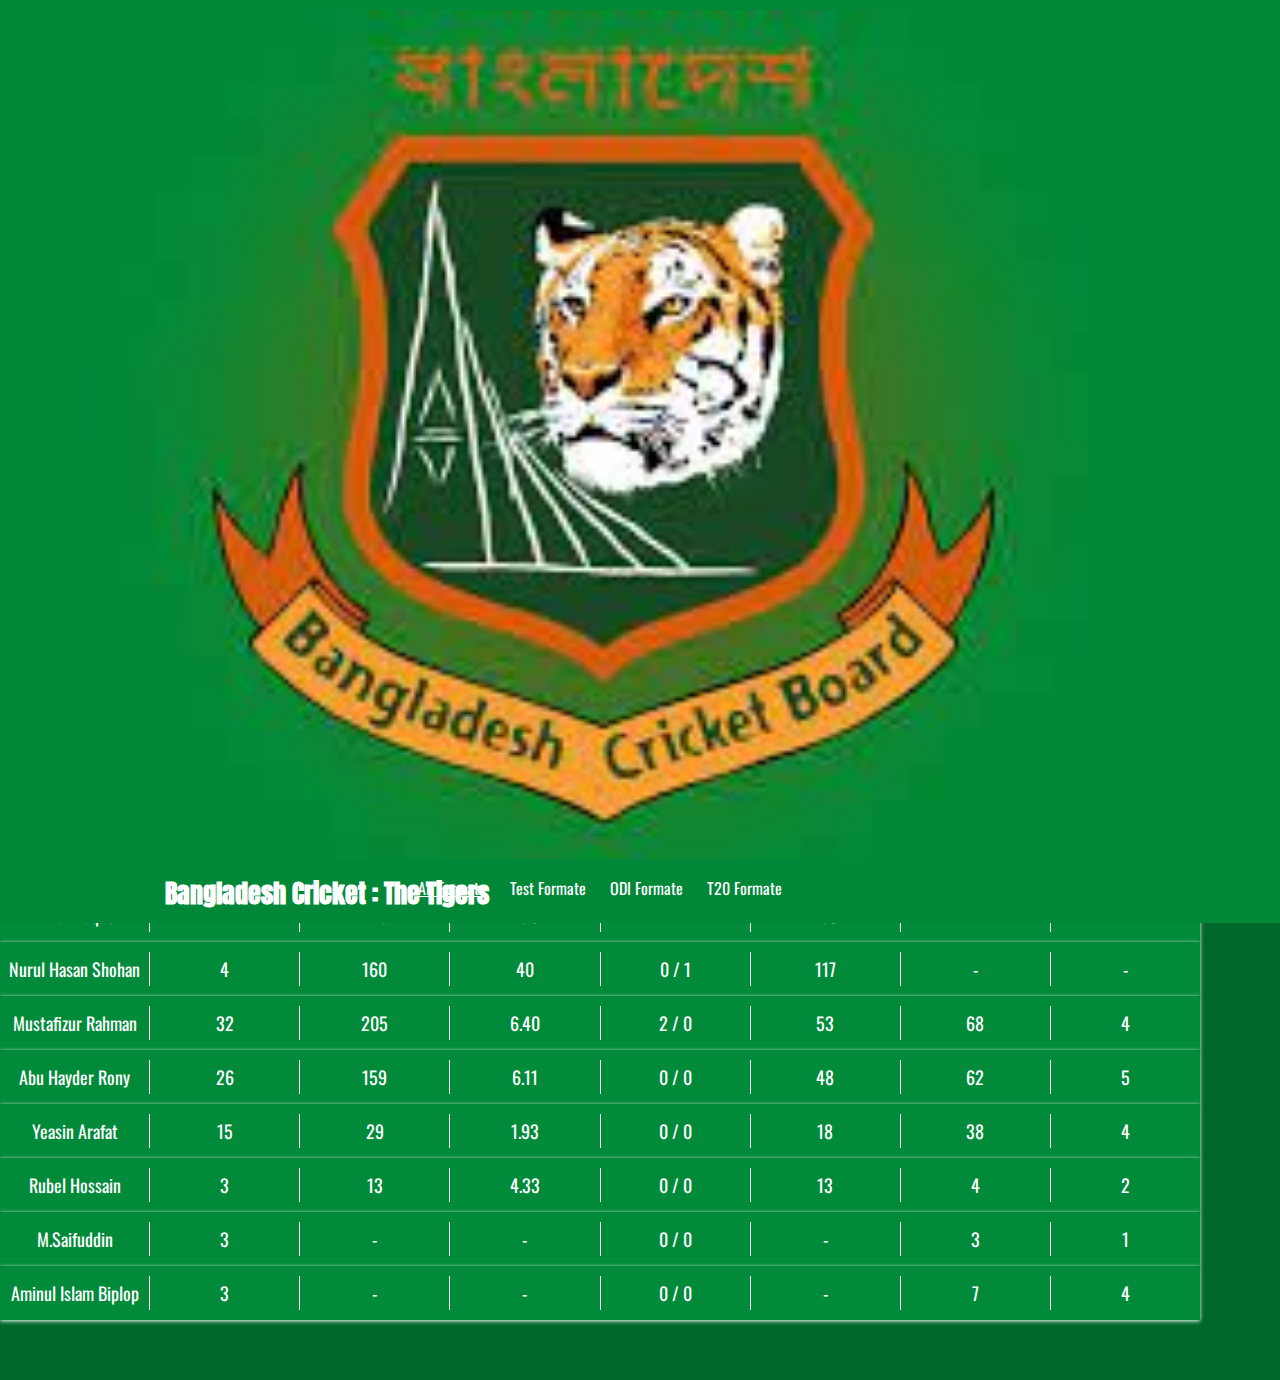
<file: index.html>
<!DOCTYPE html>
<html lang="en">
  <head>
    <meta charset="UTF-8" />
    <meta http-equiv="X-UA-Compatible" content="IE=edge" />
    <meta name="viewport" content="width=device-width, initial-scale=1.0" />
    <title>bangladeshcricket.com</title>
    <link rel="icon" href="img/domain.png" />
    <!-- google font -->
    <link rel="preconnect" href="https://fonts.gstatic.com" />
    <link
      href="https://fonts.googleapis.com/css2?family=Anton&display=swap"
      rel="stylesheet"
    />
    <link rel="preconnect" href="https://fonts.gstatic.com" />
    <link
      href="https://fonts.googleapis.com/css2?family=Oswald:wght@200;300;400;500;600;700&display=swap"
      rel="stylesheet"
    />
    <!-- bootstrap -->
    <link
      href="https://cdn.jsdelivr.net/npm/bootstrap@5.0.0-beta3/dist/css/bootstrap.min.css"
      rel="stylesheet"
      integrity="sha384-eOJMYsd53ii+scO/bJGFsiCZc+5NDVN2yr8+0RDqr0Ql0h+rP48ckxlpbzKgwra6"
      crossorigin="anonymous"
    />
    <script
      src="https://cdn.jsdelivr.net/npm/bootstrap@5.0.0-beta3/dist/js/bootstrap.bundle.min.js"
      integrity="sha384-JEW9xMcG8R+pH31jmWH6WWP0WintQrMb4s7ZOdauHnUtxwoG2vI5DkLtS3qm9Ekf"
      crossorigin="anonymous"
    ></script>
    <link
      rel="stylesheet"
      href="https://maxcdn.bootstrapcdn.com/font-awesome/4.5.0/css/font-awesome.min.css"
    />
    <!-- font awesome -->
    <link
      rel="stylesheet"
      href="https://cdnjs.cloudflare.com/ajax/libs/font-awesome/5.15.3/css/all.min.css"
      integrity="sha512-iBBXm8fW90+nuLcSKlbmrPcLa0OT92xO1BIsZ+ywDWZCvqsWgccV3gFoRBv0z+8dLJgyAHIhR35VZc2oM/gI1w=="
      crossorigin="anonymous"
      referrerpolicy="no-referrer"
    />
    <!-- main css -->
    <link rel="stylesheet" href="style.css" />
  </head>

  <body>
    <section>
      <div class="header-section">
        <div class="container">
          <div class="row">
            <div class="col-lg-1">
              <div class="hdr-logo">
                <img src="img/bcb-logo.png" alt="" />
              </div>
            </div>
            <div class="col-lg-3">
              <div class="hdr-nam">
                <h6>Bangladesh Cricket : The Tigers</h6>
              </div>
            </div>
            <div class="col-lg-3"></div>
            <div class="col-lg-5">
              <div class="nav-item">
                <ul>
                  <li><a href="index.html" class="actv-nav">All Formate</a></li>
                  <li><a href="#">Test Formate</a></li>
                  <li><a href="odi-formate.html">ODI Formate</a></li>
                  <li><a href="#">T20 Formate</a></li>
                </ul>
              </div>
            </div>
          </div>
        </div>
      </div>
    </section>

    <section>
      <div class="career-section">
        <div class="container">
          <div class="carrer-hdr">
            <h6>Bangladesh Player Carrer ( All Formate )</h6>
          </div>
          <div class="career-details">
            <div class="table-box">
              <div class="table-row">
                <div class="table-cell">
                  <p>Player Name</p>
                </div>
                <div class="table-cell">
                  <p>Match</p>
                </div>
                <div class="table-cell">
                  <p>Run</p>
                </div>
                <div class="table-cell">
                  <p>Average</p>
                </div>
                <div class="table-cell">
                  <p>50 / 100</p>
                </div>
                <div class="table-cell">
                  <p>Best Runs</p>
                </div>
                <div class="table-cell">
                  <p>Wicket</p>
                </div>
                <div class="table-cell last-cell">
                  <p>Best Wickets</p>
                </div>
              </div>
            </div>

            <div class="table-box">
              <div class="table-row player-stat">
                <div class="table-cell">
                  <a href="shakibalhasan.html">
                    <p>Shakib Al Hasan</p>
                  </a>
                </div>
                <div class="table-cell">
                  <p>32</p>
                </div>
                <div class="table-cell">
                  <p>1753</p>
                </div>
                <div class="table-cell">
                  <p>54.78</p>
                </div>
                <div class="table-cell">
                  <p>6 / 7</p>
                </div>
                <div class="table-cell">
                  <p>217*</p>
                </div>
                <div class="table-cell">
                  <p>81</p>
                </div>
                <div class="table-cell last-cell">
                  <p>6</p>
                </div>
              </div>
            </div>

            <div class="table-box">
              <div class="table-row player-stat">
                <div class="table-cell">
                  <a href="#">
                    <p>Tamim Iqbal</p>
                  </a>
                </div>
                <div class="table-cell">
                  <p>32</p>
                </div>
                <div class="table-cell">
                  <p>1694</p>
                </div>
                <div class="table-cell">
                  <p>52.93</p>
                </div>
                <div class="table-cell">
                  <p>6 / 7</p>
                </div>
                <div class="table-cell">
                  <p>176</p>
                </div>
                <div class="table-cell">
                  <p>-</p>
                </div>
                <div class="table-cell last-cell">
                  <p>-</p>
                </div>
              </div>
            </div>

            <div class="table-box">
              <div class="table-row player-stat">
                <div class="table-cell">
                  <a href="#">
                    <p>Anamul Haque</p>
                  </a>
                </div>
                <div class="table-cell">
                  <p>29</p>
                </div>
                <div class="table-cell">
                  <p>1380</p>
                </div>
                <div class="table-cell">
                  <p>47.58</p>
                </div>
                <div class="table-cell">
                  <p>11 / 2</p>
                </div>
                <div class="table-cell">
                  <p>152</p>
                </div>
                <div class="table-cell">
                  <p>-</p>
                </div>
                <div class="table-cell last-cell">
                  <p>-</p>
                </div>
              </div>
            </div>

            <div class="table-box">
              <div class="table-row player-stat">
                <div class="table-cell">
                  <a href="#">
                    <p>Mushfiqur Rahim</p>
                  </a>
                </div>
                <div class="table-cell">
                  <p>32</p>
                </div>
                <div class="table-cell">
                  <p>1417</p>
                </div>
                <div class="table-cell">
                  <p>44.28</p>
                </div>
                <div class="table-cell">
                  <p>6 / 6</p>
                </div>
                <div class="table-cell">
                  <p>146</p>
                </div>
                <div class="table-cell">
                  <p>-</p>
                </div>
                <div class="table-cell last-cell">
                  <p>-</p>
                </div>
              </div>
            </div>

            <div class="table-box">
              <div class="table-row player-stat">
                <div class="table-cell">
                  <a href="#">
                    <p>Liton Das</p>
                  </a>
                </div>
                <div class="table-cell">
                  <p>10</p>
                </div>
                <div class="table-cell">
                  <p>510</p>
                </div>
                <div class="table-cell">
                  <p>51</p>
                </div>
                <div class="table-cell">
                  <p>4 / 1</p>
                </div>
                <div class="table-cell">
                  <p>101</p>
                </div>
                <div class="table-cell">
                  <p>-</p>
                </div>
                <div class="table-cell last-cell">
                  <p>-</p>
                </div>
              </div>
            </div>

            <div class="table-box">
              <div class="table-row player-stat">
                <div class="table-cell">
                  <a href="#">
                    <p>Mahmudullah Riyad</p>
                  </a>
                </div>
                <div class="table-cell">
                  <p>28</p>
                </div>
                <div class="table-cell">
                  <p>1159</p>
                </div>
                <div class="table-cell">
                  <p>41.39</p>
                </div>
                <div class="table-cell">
                  <p>6 / 2</p>
                </div>
                <div class="table-cell">
                  <p>219</p>
                </div>
                <div class="table-cell">
                  <p>-</p>
                </div>
                <div class="table-cell last-cell">
                  <p>-</p>
                </div>
              </div>
            </div>

            <div class="table-box">
              <div class="table-row player-stat">
                <div class="table-cell">
                  <a href="#">
                    <p>Soumya Sarker</p>
                  </a>
                </div>
                <div class="table-cell">
                  <p>19</p>
                </div>
                <div class="table-cell">
                  <p>878</p>
                </div>
                <div class="table-cell">
                  <p>46.21</p>
                </div>
                <div class="table-cell">
                  <p>2 / 3</p>
                </div>
                <div class="table-cell">
                  <p>180</p>
                </div>
                <div class="table-cell">
                  <p>-</p>
                </div>
                <div class="table-cell last-cell">
                  <p>-</p>
                </div>
              </div>
            </div>

            <div class="table-box">
              <div class="table-row player-stat">
                <div class="table-cell">
                  <a href="#">
                    <p>Mehedi Hasan Miraj</p>
                  </a>
                </div>
                <div class="table-cell">
                  <p>29</p>
                </div>
                <div class="table-cell">
                  <p>384</p>
                </div>
                <div class="table-cell">
                  <p>13.24</p>
                </div>
                <div class="table-cell">
                  <p>0 / 1</p>
                </div>
                <div class="table-cell">
                  <p>112*</p>
                </div>
                <div class="table-cell">
                  <p>55</p>
                </div>
                <div class="table-cell last-cell">
                  <p>5</p>
                </div>
              </div>
            </div>

            <div class="table-box">
              <div class="table-row player-stat">
                <div class="table-cell">
                  <a href="#">
                    <p>Mosaddek Saikat</p>
                  </a>
                </div>
                <div class="table-cell">
                  <p>5</p>
                </div>
                <div class="table-cell">
                  <p>91</p>
                </div>
                <div class="table-cell">
                  <p>18.2</p>
                </div>
                <div class="table-cell">
                  <p>1 / 0</p>
                </div>
                <div class="table-cell">
                  <p>60</p>
                </div>
                <div class="table-cell">
                  <p>5</p>
                </div>
                <div class="table-cell last-cell">
                  <p>4</p>
                </div>
              </div>
            </div>

            <div class="table-box">
              <div class="table-row player-stat">
                <div class="table-cell">
                  <a href="#">
                    <p>Sabbir Rahman</p>
                  </a>
                </div>
                <div class="table-cell">
                  <p>6</p>
                </div>
                <div class="table-cell">
                  <p>218</p>
                </div>
                <div class="table-cell">
                  <p>36.33</p>
                </div>
                <div class="table-cell">
                  <p>0 / 1</p>
                </div>
                <div class="table-cell">
                  <p>204</p>
                </div>
                <div class="table-cell">
                  <p>-</p>
                </div>
                <div class="table-cell last-cell">
                  <p>-</p>
                </div>
              </div>
            </div>

            <div class="table-box">
              <div class="table-row player-stat">
                <div class="table-cell">
                  <a href="#">
                    <p>Mashrafe Mortoza</p>
                  </a>
                </div>
                <div class="table-cell">
                  <p>10</p>
                </div>
                <div class="table-cell">
                  <p>46</p>
                </div>
                <div class="table-cell">
                  <p>4.60</p>
                </div>
                <div class="table-cell">
                  <p>0 / 0</p>
                </div>
                <div class="table-cell">
                  <p>25</p>
                </div>
                <div class="table-cell">
                  <p>20</p>
                </div>
                <div class="table-cell last-cell">
                  <p>7</p>
                </div>
              </div>
            </div>

            <div class="table-box">
              <div class="table-row player-stat">
                <div class="table-cell">
                  <a href="#">
                    <p>Mominul Haque</p>
                  </a>
                </div>
                <div class="table-cell">
                  <p>5</p>
                </div>
                <div class="table-cell">
                  <p>235</p>
                </div>
                <div class="table-cell">
                  <p>47</p>
                </div>
                <div class="table-cell">
                  <p>2 / 0</p>
                </div>
                <div class="table-cell">
                  <p>77</p>
                </div>
                <div class="table-cell">
                  <p>-</p>
                </div>
                <div class="table-cell last-cell">
                  <p>-</p>
                </div>
              </div>
            </div>

            <div class="table-box">
              <div class="table-row player-stat">
                <div class="table-cell">
                  <a href="#">
                    <p>Ariful Haque</p>
                  </a>
                </div>
                <div class="table-cell">
                  <p>12</p>
                </div>
                <div class="table-cell">
                  <p>246</p>
                </div>
                <div class="table-cell">
                  <p>20.5</p>
                </div>
                <div class="table-cell">
                  <p>1 / 1</p>
                </div>
                <div class="table-cell">
                  <p>108</p>
                </div>
                <div class="table-cell">
                  <p>-</p>
                </div>
                <div class="table-cell last-cell">
                  <p>-</p>
                </div>
              </div>
            </div>

            <div class="table-box">
              <div class="table-row player-stat">
                <div class="table-cell">
                  <a href="#">
                    <p>Nurul Hasan Shohan</p>
                  </a>
                </div>
                <div class="table-cell">
                  <p>4</p>
                </div>
                <div class="table-cell">
                  <p>160</p>
                </div>
                <div class="table-cell">
                  <p>40</p>
                </div>
                <div class="table-cell">
                  <p>0 / 1</p>
                </div>
                <div class="table-cell">
                  <p>117</p>
                </div>
                <div class="table-cell">
                  <p>-</p>
                </div>
                <div class="table-cell last-cell">
                  <p>-</p>
                </div>
              </div>
            </div>

            <div class="table-box">
              <div class="table-row player-stat">
                <div class="table-cell">
                  <a href="#">
                    <p>Mustafizur Rahman</p>
                  </a>
                </div>
                <div class="table-cell">
                  <p>32</p>
                </div>
                <div class="table-cell">
                  <p>205</p>
                </div>
                <div class="table-cell">
                  <p>6.40</p>
                </div>
                <div class="table-cell">
                  <p>2 / 0</p>
                </div>
                <div class="table-cell">
                  <p>53</p>
                </div>
                <div class="table-cell">
                  <p>68</p>
                </div>
                <div class="table-cell last-cell">
                  <p>4</p>
                </div>
              </div>
            </div>

            <div class="table-box">
              <div class="table-row player-stat">
                <div class="table-cell">
                  <a href="#">
                    <p>Abu Hayder Rony</p>
                  </a>
                </div>
                <div class="table-cell">
                  <p>26</p>
                </div>
                <div class="table-cell">
                  <p>159</p>
                </div>
                <div class="table-cell">
                  <p>6.11</p>
                </div>
                <div class="table-cell">
                  <p>0 / 0</p>
                </div>
                <div class="table-cell">
                  <p>48</p>
                </div>
                <div class="table-cell">
                  <p>62</p>
                </div>
                <div class="table-cell last-cell">
                  <p>5</p>
                </div>
              </div>
            </div>

            <div class="table-box">
              <div class="table-row player-stat">
                <div class="table-cell">
                  <a href="#">
                    <p>Yeasin Arafat</p>
                  </a>
                </div>
                <div class="table-cell">
                  <p>15</p>
                </div>
                <div class="table-cell">
                  <p>29</p>
                </div>
                <div class="table-cell">
                  <p>1.93</p>
                </div>
                <div class="table-cell">
                  <p>0 / 0</p>
                </div>
                <div class="table-cell">
                  <p>18</p>
                </div>
                <div class="table-cell">
                  <p>38</p>
                </div>
                <div class="table-cell last-cell">
                  <p>4</p>
                </div>
              </div>
            </div>

            <div class="table-box">
              <div class="table-row player-stat">
                <div class="table-cell">
                  <a href="#">
                    <p>Rubel Hossain</p>
                  </a>
                </div>
                <div class="table-cell">
                  <p>3</p>
                </div>
                <div class="table-cell">
                  <p>13</p>
                </div>
                <div class="table-cell">
                  <p>4.33</p>
                </div>
                <div class="table-cell">
                  <p>0 / 0</p>
                </div>
                <div class="table-cell">
                  <p>13</p>
                </div>
                <div class="table-cell">
                  <p>4</p>
                </div>
                <div class="table-cell last-cell">
                  <p>2</p>
                </div>
              </div>
            </div>

            <div class="table-box">
              <div class="table-row player-stat">
                <div class="table-cell">
                  <a href="#">
                    <p>M.Saifuddin</p>
                  </a>
                </div>
                <div class="table-cell">
                  <p>3</p>
                </div>
                <div class="table-cell">
                  <p>-</p>
                </div>
                <div class="table-cell">
                  <p>-</p>
                </div>
                <div class="table-cell">
                  <p>0 / 0</p>
                </div>
                <div class="table-cell">
                  <p>-</p>
                </div>
                <div class="table-cell">
                  <p>3</p>
                </div>
                <div class="table-cell last-cell">
                  <p>1</p>
                </div>
              </div>
            </div>

            <div class="table-box">
              <div class="table-row player-stat">
                <div class="table-cell">
                  <a href="#">
                    <p>Aminul Islam Biplop</p>
                  </a>
                </div>
                <div class="table-cell">
                  <p>3</p>
                </div>
                <div class="table-cell">
                  <p>-</p>
                </div>
                <div class="table-cell">
                  <p>-</p>
                </div>
                <div class="table-cell">
                  <p>0 / 0</p>
                </div>
                <div class="table-cell">
                  <p>-</p>
                </div>
                <div class="table-cell">
                  <p>7</p>
                </div>
                <div class="table-cell last-cell">
                  <p>4</p>
                </div>
              </div>
            </div>
          </div>
        </div>
      </div>
    </section>
  </body>
</html>
</file>
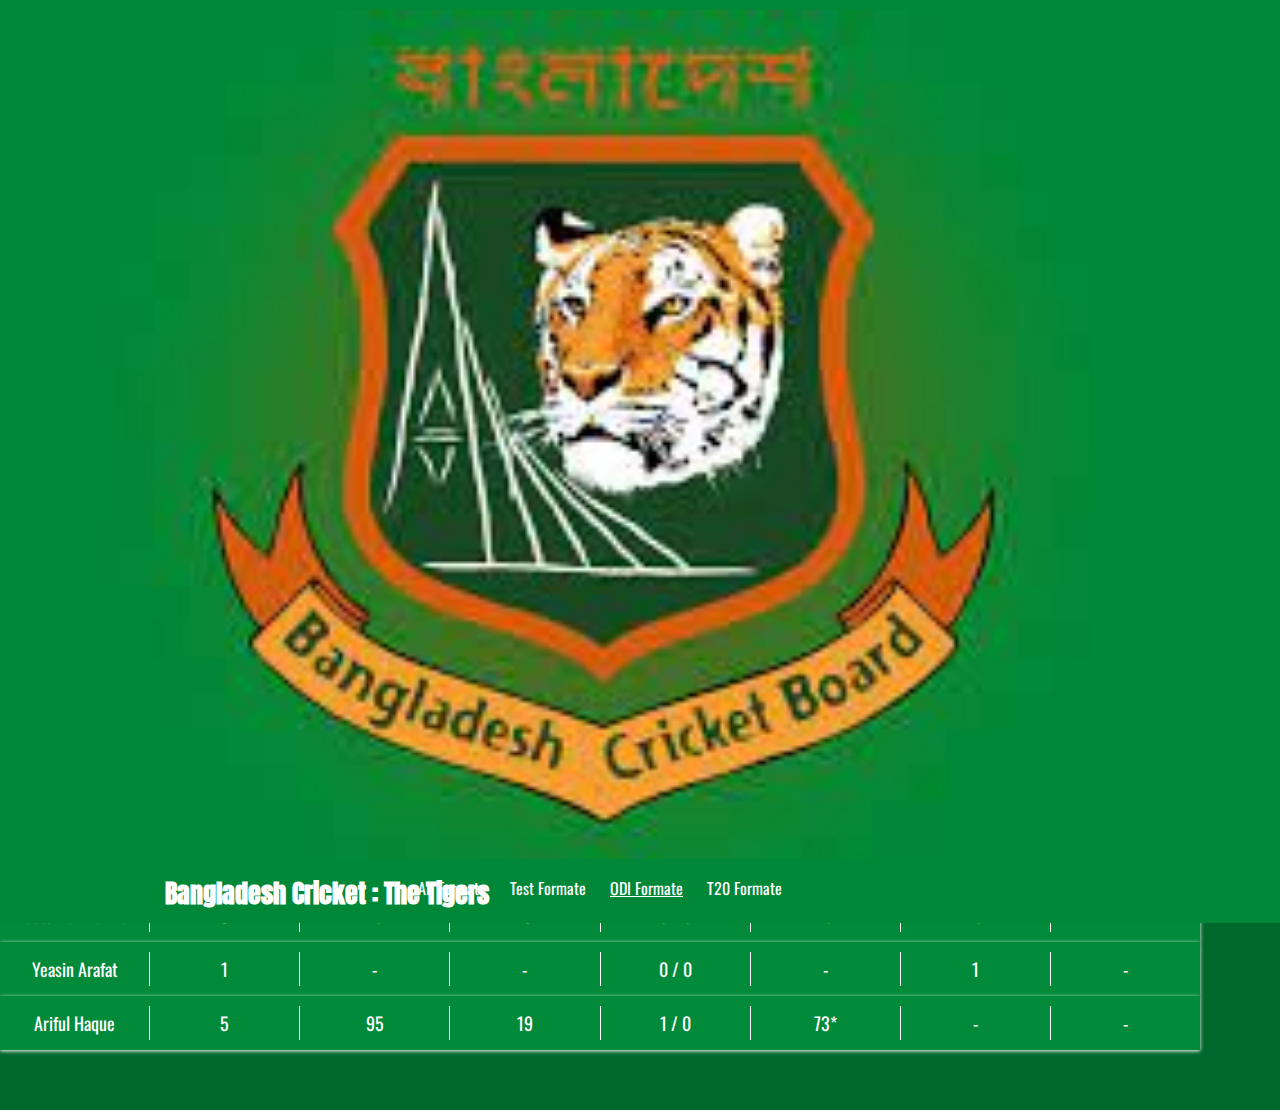
<file: odi-formate.html>
<!DOCTYPE html>
<html lang="en">

<head>
    <meta charset="UTF-8">
    <meta http-equiv="X-UA-Compatible" content="IE=edge">
    <meta name="viewport" content="width=device-width, initial-scale=1.0">
    <title>bangladeshcricket.com/ODI Formate</title>
    <link rel="icon" href="img/domain.png">
    <!-- google font -->
    <link rel="preconnect" href="https://fonts.gstatic.com">
    <link href="https://fonts.googleapis.com/css2?family=Anton&display=swap" rel="stylesheet">
    <link rel="preconnect" href="https://fonts.gstatic.com">
    <link href="https://fonts.googleapis.com/css2?family=Oswald:wght@200;300;400;500;600;700&display=swap"
        rel="stylesheet">
    <!-- bootstrap -->
    <link href="https://cdn.jsdelivr.net/npm/bootstrap@5.0.0-beta3/dist/css/bootstrap.min.css" rel="stylesheet"
        integrity="sha384-eOJMYsd53ii+scO/bJGFsiCZc+5NDVN2yr8+0RDqr0Ql0h+rP48ckxlpbzKgwra6" crossorigin="anonymous">
    <script src="https://cdn.jsdelivr.net/npm/bootstrap@5.0.0-beta3/dist/js/bootstrap.bundle.min.js"
        integrity="sha384-JEW9xMcG8R+pH31jmWH6WWP0WintQrMb4s7ZOdauHnUtxwoG2vI5DkLtS3qm9Ekf"
        crossorigin="anonymous"></script>
    <link rel="stylesheet" href="https://maxcdn.bootstrapcdn.com/font-awesome/4.5.0/css/font-awesome.min.css">
    <!-- font awesome -->
    <link rel="stylesheet" href="https://cdnjs.cloudflare.com/ajax/libs/font-awesome/5.15.3/css/all.min.css"
        integrity="sha512-iBBXm8fW90+nuLcSKlbmrPcLa0OT92xO1BIsZ+ywDWZCvqsWgccV3gFoRBv0z+8dLJgyAHIhR35VZc2oM/gI1w=="
        crossorigin="anonymous" referrerpolicy="no-referrer" />
    <!-- main css -->
    <link rel="stylesheet" href="style.css">
</head>

<body>
    <section>
        <div class="header-section">
            <div class="container">
                <div class="row">
                    <div class="col-lg-1">
                        <div class="hdr-logo">
                            <img src="img/bcb-logo.png" alt="">
                        </div>
                    </div>
                    <div class="col-lg-3">
                        <div class="hdr-nam">
                            <h6>Bangladesh Cricket : The Tigers</h6>
                        </div>
                    </div>
                    <div class="col-lg-3"></div>
                    <div class="col-lg-5">
                        <div class="nav-item">
                            <ul>
                                <li><a href="index.html">All Formate</a></li>
                                <li><a href="#">Test Formate</a></li>
                                <li><a href="odi-formate.html" class="actv-nav">ODI Formate</a></li>
                                <li><a href="#">T20 Formate</a></li>
                            </ul>
                        </div>
                    </div>
                </div>
            </div>
        </div>
    </section>

    <section>
        <div class="career-section">
            <div class="container">
                <div class="carrer-hdr">
                    <h6>Bangladesh Player Carrer ( ODI Formate )</h6>
                </div>
                <div class="career-details">
                    <div class="table-box">
                        <div class="table-row">
                            <div class="table-cell">
                                <p>Player Name</p>
                            </div>
                            <div class="table-cell">
                                <p>Match</p>
                            </div>
                            <div class="table-cell">
                                <p>Run</p>
                            </div>
                            <div class="table-cell">
                                <p>Average</p>
                            </div>
                            <div class="table-cell">
                                <p>50 / 100</p>
                            </div>
                            <div class="table-cell">
                                <p>Best Runs</p>
                            </div>
                            <div class="table-cell">
                                <p>Wicket</p>
                            </div>
                            <div class="table-cell last-cell">
                                <p>Best Wickets</p>
                            </div>
                        </div>
                    </div>


                    <div class="table-box">
                        <div class="table-row player-stat">
                            <div class="table-cell">
                                <p>Tamim Iqbal</p>
                            </div>
                            <div class="table-cell">
                                <p>8</p>
                            </div>
                            <div class="table-cell">
                                <p>425</p>
                            </div>
                            <div class="table-cell">
                                <p>53.12</p>
                            </div>
                            <div class="table-cell">
                                <p>2 / 2</p>
                            </div>
                            <div class="table-cell">
                                <p>129</p>
                            </div>
                            <div class="table-cell">
                                <p>-</p>
                            </div>
                            <div class="table-cell last-cell">
                                <p>-</p>
                            </div>
                        </div>
                    </div>


                    <div class="table-box">
                        <div class="table-row player-stat">
                            <div class="table-cell">
                                <p>Shakib Al Hasan</p>
                            </div>
                            <div class="table-cell">
                                <p>8</p>
                            </div>
                            <div class="table-cell">
                                <p>212</p>
                            </div>
                            <div class="table-cell">
                                <p>26.5</p>
                            </div>
                            <div class="table-cell">
                                <p>1 / 0</p>
                            </div>
                            <div class="table-cell">
                                <p>76</p>
                            </div>
                            <div class="table-cell">
                                <p>18</p>
                            </div>
                            <div class="table-cell last-cell">
                                <p>5</p>
                            </div>
                        </div>
                    </div>


                    <div class="table-box">
                        <div class="table-row player-stat">
                            <div class="table-cell">
                                <p>Mushfiqur Rahim</p>
                            </div>
                            <div class="table-cell">
                                <p>6</p>
                            </div>
                            <div class="table-cell">
                                <p>319</p>
                            </div>
                            <div class="table-cell">
                                <p>53.16</p>
                            </div>
                            <div class="table-cell">
                                <p>3 / 0</p>
                            </div>
                            <div class="table-cell">
                                <p>84</p>
                            </div>
                            <div class="table-cell">
                                <p>-</p>
                            </div>
                            <div class="table-cell last-cell">
                                <p>-</p>
                            </div>
                        </div>
                    </div>


                    <div class="table-box">
                        <div class="table-row player-stat">
                            <div class="table-cell">
                                <p>Mahmudullah Riyad</p>
                            </div>
                            <div class="table-cell">
                                <p>8</p>
                            </div>
                            <div class="table-cell">
                                <p>507</p>
                            </div>
                            <div class="table-cell">
                                <p>63.37</p>
                            </div>
                            <div class="table-cell">
                                <p>3 / 1</p>
                            </div>
                            <div class="table-cell">
                                <p>219*</p>
                            </div>
                            <div class="table-cell">
                                <p>1</p>
                            </div>
                            <div class="table-cell last-cell">
                                <p>1</p>
                            </div>
                        </div>
                    </div>


                    <div class="table-box">
                        <div class="table-row player-stat">
                            <div class="table-cell">
                                <p>Anamul Haque</p>
                            </div>
                            <div class="table-cell">
                                <p>5</p>
                            </div>
                            <div class="table-cell">
                                <p>213</p>
                            </div>
                            <div class="table-cell">
                                <p>42.6</p>
                            </div>
                            <div class="table-cell">
                                <p>3 / 0</p>
                            </div>
                            <div class="table-cell">
                                <p>81</p>
                            </div>
                            <div class="table-cell">
                                <p>-</p>
                            </div>
                            <div class="table-cell last-cell">
                                <p>-</p>
                            </div>
                        </div>
                    </div>


                    <div class="table-box">
                        <div class="table-row player-stat">
                            <div class="table-cell">
                                <p>Liton Das</p>
                            </div>
                            <div class="table-cell">
                                <p>1</p>
                            </div>
                            <div class="table-cell">
                                <p>1</p>
                            </div>
                            <div class="table-cell">
                                <p>1</p>
                            </div>
                            <div class="table-cell">
                                <p>0 / 0</p>
                            </div>
                            <div class="table-cell">
                                <p>1</p>
                            </div>
                            <div class="table-cell">
                                <p>-</p>
                            </div>
                            <div class="table-cell last-cell">
                                <p>-</p>
                            </div>
                        </div>
                    </div>



                    <div class="table-box">
                        <div class="table-row player-stat">
                            <div class="table-cell">
                                <p>Mehedi Miraj</p>
                            </div>
                            <div class="table-cell">
                                <p>8</p>
                            </div>
                            <div class="table-cell">
                                <p>158</p>
                            </div>
                            <div class="table-cell">
                                <p>19.75</p>
                            </div>
                            <div class="table-cell">
                                <p>1 / 0</p>
                            </div>
                            <div class="table-cell">
                                <p>61</p>
                            </div>
                            <div class="table-cell">
                                <p>15</p>
                            </div>
                            <div class="table-cell last-cell">
                                <p>4</p>
                            </div>
                        </div>
                    </div>



                    <div class="table-box">
                        <div class="table-row player-stat">
                            <div class="table-cell">
                                <p>Mosaddex Saikat</p>
                            </div>
                            <div class="table-cell">
                                <p>1</p>
                            </div>
                            <div class="table-cell">
                                <p>11</p>
                            </div>
                            <div class="table-cell">
                                <p>11</p>
                            </div>
                            <div class="table-cell">
                                <p>0 / 0</p>
                            </div>
                            <div class="table-cell">
                                <p>11</p>
                            </div>
                            <div class="table-cell">
                                <p>1</p>
                            </div>
                            <div class="table-cell last-cell">
                                <p>1</p>
                            </div>
                        </div>
                    </div>


                    <div class="table-box">
                        <div class="table-row player-stat">
                            <div class="table-cell">
                                <p>Mashrafe Mortoza</p>
                            </div>
                            <div class="table-cell">
                                <p>7</p>
                            </div>
                            <div class="table-cell">
                                <p>46</p>
                            </div>
                            <div class="table-cell">
                                <p>6.57</p>
                            </div>
                            <div class="table-cell">
                                <p>0 / 0</p>
                            </div>
                            <div class="table-cell">
                                <p>25</p>
                            </div>
                            <div class="table-cell">
                                <p>17</p>
                            </div>
                            <div class="table-cell last-cell">
                                <p>7</p>
                            </div>
                        </div>
                    </div>



                    <div class="table-box">
                        <div class="table-row player-stat">
                            <div class="table-cell">
                                <p>Sabbir Rahman</p>
                            </div>
                            <div class="table-cell">
                                <p>1</p>
                            </div>
                            <div class="table-cell">
                                <p>28</p>
                            </div>
                            <div class="table-cell">
                                <p>28</p>
                            </div>
                            <div class="table-cell">
                                <p>0 / 0</p>
                            </div>
                            <div class="table-cell">
                                <p>28</p>
                            </div>
                            <div class="table-cell">
                                <p>-</p>
                            </div>
                            <div class="table-cell last-cell">
                                <p>-</p>
                            </div>
                        </div>
                    </div>


                    <div class="table-box">
                        <div class="table-row player-stat">
                            <div class="table-cell">
                                <p>Soumya Sarker</p>
                            </div>
                            <div class="table-cell">
                                <p>2</p>
                            </div>
                            <div class="table-cell">
                                <p>59</p>
                            </div>
                            <div class="table-cell">
                                <p>29.5</p>
                            </div>
                            <div class="table-cell">
                                <p>0 / 0</p>
                            </div>
                            <div class="table-cell">
                                <p>35</p>
                            </div>
                            <div class="table-cell">
                                <p>-</p>
                            </div>
                            <div class="table-cell last-cell">
                                <p>-</p>
                            </div>
                        </div>
                    </div>


                    <div class="table-box">
                        <div class="table-row player-stat">
                            <div class="table-cell">
                                <p>Abu Hayder Rony</p>
                            </div>
                            <div class="table-cell">
                                <p>7</p>
                            </div>
                            <div class="table-cell">
                                <p>77</p>
                            </div>
                            <div class="table-cell">
                                <p>11</p>
                            </div>
                            <div class="table-cell">
                                <p>0 / 0</p>
                            </div>
                            <div class="table-cell">
                                <p>48*</p>
                            </div>
                            <div class="table-cell">
                                <p>9</p>
                            </div>
                            <div class="table-cell last-cell">
                                <p>3</p>
                            </div>
                        </div>
                    </div>


                    <div class="table-box">
                        <div class="table-row player-stat">
                            <div class="table-cell">
                                <p>Mustafizur Rahman</p>
                            </div>
                            <div class="table-cell">
                                <p>8</p>
                            </div>
                            <div class="table-cell">
                                <p>19</p>
                            </div>
                            <div class="table-cell">
                                <p>2.37</p>
                            </div>
                            <div class="table-cell">
                                <p>0 / 0</p>
                            </div>
                            <div class="table-cell">
                                <p>19</p>
                            </div>
                            <div class="table-cell">
                                <p>19</p>
                            </div>
                            <div class="table-cell last-cell">
                                <p>4</p>
                            </div>
                        </div>
                    </div>


                    <div class="table-box">
                        <div class="table-row player-stat">
                            <div class="table-cell">
                                <p>Yeasin Arafat</p>
                            </div>
                            <div class="table-cell">
                                <p>1</p>
                            </div>
                            <div class="table-cell">
                                <p>-</p>
                            </div>
                            <div class="table-cell">
                                <p>-</p>
                            </div>
                            <div class="table-cell">
                                <p>0 / 0</p>
                            </div>
                            <div class="table-cell">
                                <p>-</p>
                            </div>
                            <div class="table-cell">
                                <p>1</p>
                            </div>
                            <div class="table-cell last-cell">
                                <p>-</p>
                            </div>
                        </div>
                    </div>

                    <div class="table-box">
                        <div class="table-row player-stat">
                            <div class="table-cell">
                                <p>Ariful Haque</p>
                            </div>
                            <div class="table-cell">
                                <p>5</p>
                            </div>
                            <div class="table-cell">
                                <p>95</p>
                            </div>
                            <div class="table-cell">
                                <p>19</p>
                            </div>
                            <div class="table-cell">
                                <p>1 / 0</p>
                            </div>
                            <div class="table-cell">
                                <p>73*</p>
                            </div>
                            <div class="table-cell">
                                <p>-</p>
                            </div>
                            <div class="table-cell last-cell">
                                <p>-</p>
                            </div>
                        </div>
                    </div>


                </div>
            </div>
        </div>
    </section>
</body>

</html>
</file>
<file: style.css>
*{
    margin: 0;
    padding: 0;
}
.container{
	max-width: 1200px;
}
.header-section{
    width: 100%;
    padding:10px;
    background: #008738;
    position: fixed;
    top: 0;
    left: 0;
    z-index:999;
}
.hdr-logo{
    position: relative;
}
.hdr-logo img{
    width:100%;
}
.hdr-nam h6 {
	color: #fff;
	font-size: 26px;
	margin-bottom: 0;
	padding:10px 0;
	position: absolute;
	left:165px;
    font-family: 'Anton', sans-serif;
}
.nav-item ul{
    padding-left: 0;
    margin-bottom: 0;
    padding:13px 0;
    text-align: center;
}
.nav-item ul li{
    list-style: none;
    display: inline-block;
    margin-right:20px;
}
.nav-item ul li a{
    color: #fff;
    text-decoration: none;
    transition: .5s;
    font-family: 'Oswald', sans-serif;
}
.nav-item ul li a:hover{
    text-decoration:underline;
}
.actv-nav{
    text-decoration: underline !important;
}
.career-section {
	padding-top: 20px;
    padding-bottom:60px;
    background: #00682b;
    position: relative;
    top: 74px;
    left: 0;
}
.carrer-hdr h6 {
	font-size: 25px;
	text-align: center;
    font-family: 'Oswald', sans-serif;
    margin-bottom: 0;
    padding: 15px 0;
    color: #fff;
    margin-bottom:25px;
}
.table-row{
    display:flex;
    width: 100%;
    font-family: sans-serif;
    background:#006f2e;
    padding: 10px 0;
    color: #fff;
    box-shadow: 0 1px 4px 0 rgb(255, 255, 255);
    transition: .2s;
}
.player-stat{
    background:#018a3a !important;
}
.player-stat:hover{
    background:#069b44 !important;
}
.table-cell{
    display: table-cell;
    width: 30%;
    text-align: center;
    padding: 4px 0;
    border-right: 1px solid #fff;
    vertical-align: middle;
}
.last-cell{
    border-right: none;
}
.table-cell p{
    margin-bottom: 0;
    font-size: 18px;
    font-family: 'Oswald', sans-serif;
}
.table-cell a{
    color: #fff;
    text-decoration: none;
}
</file>
